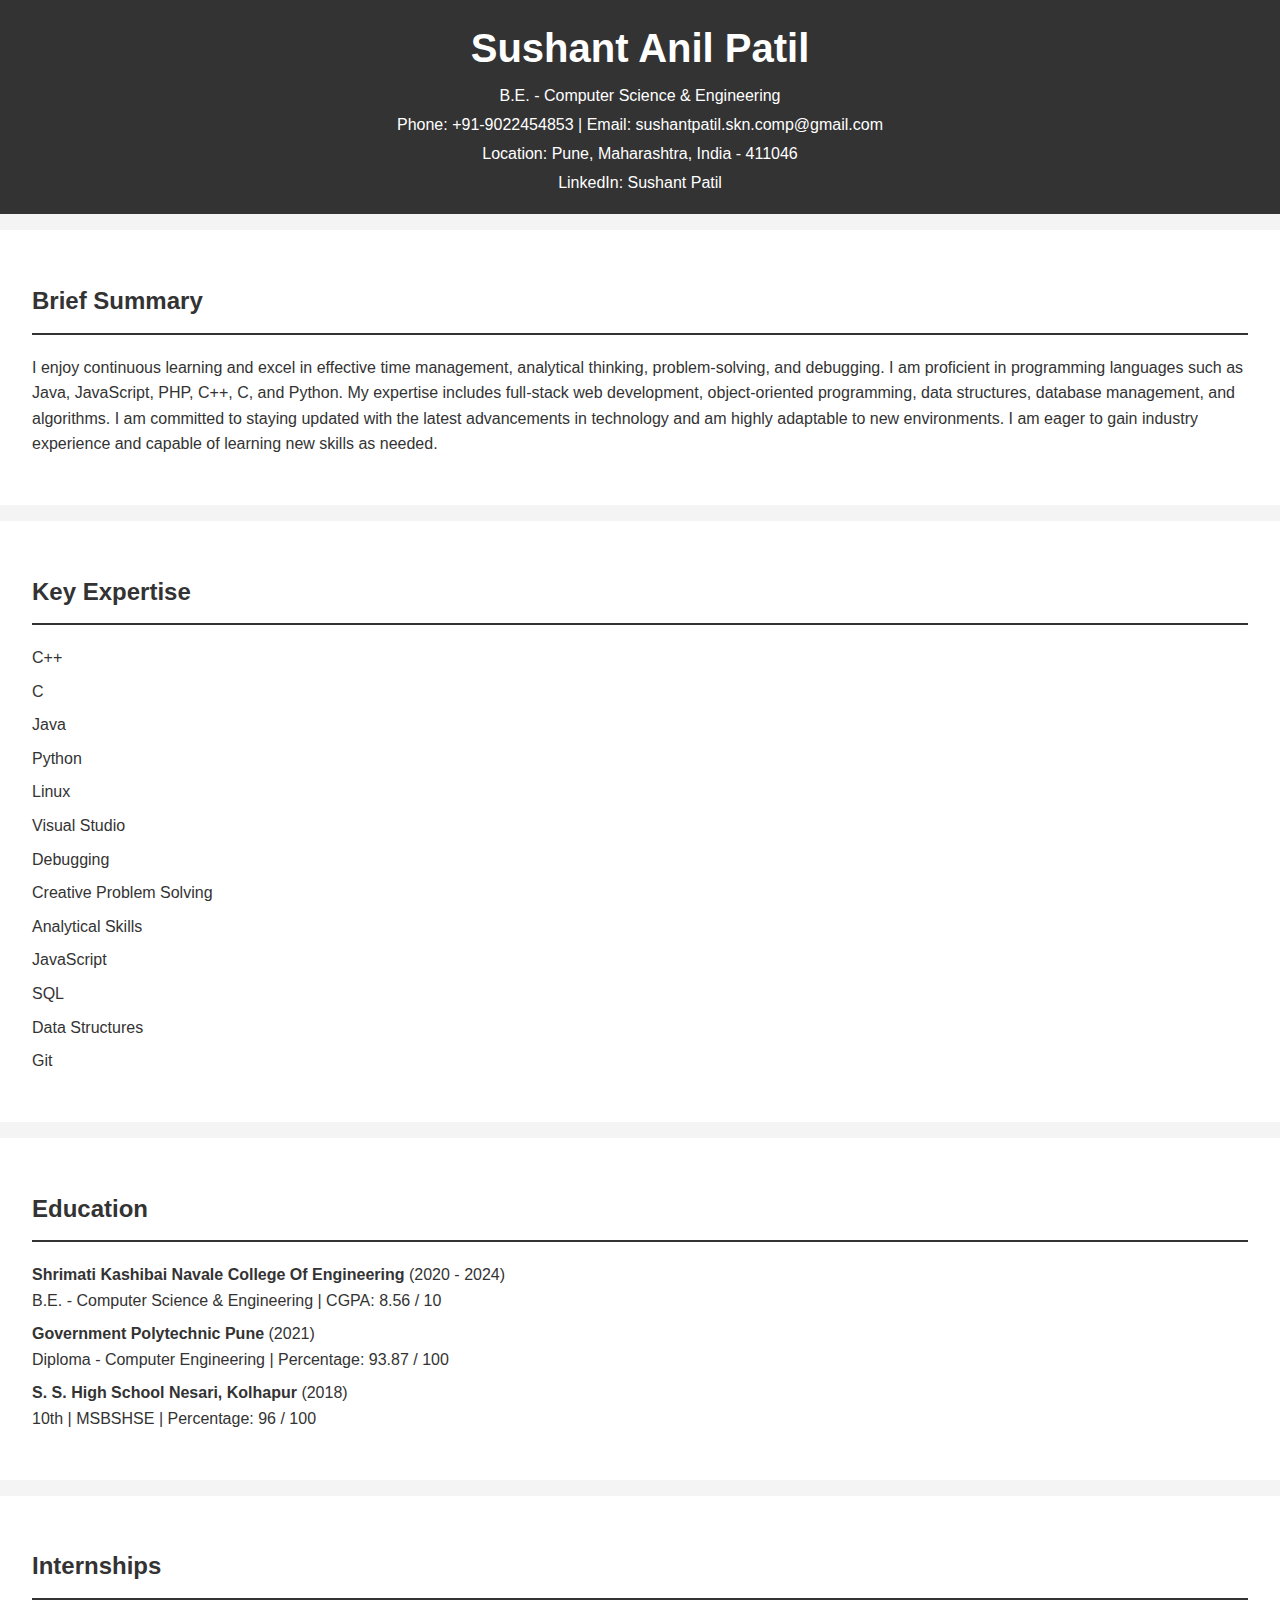
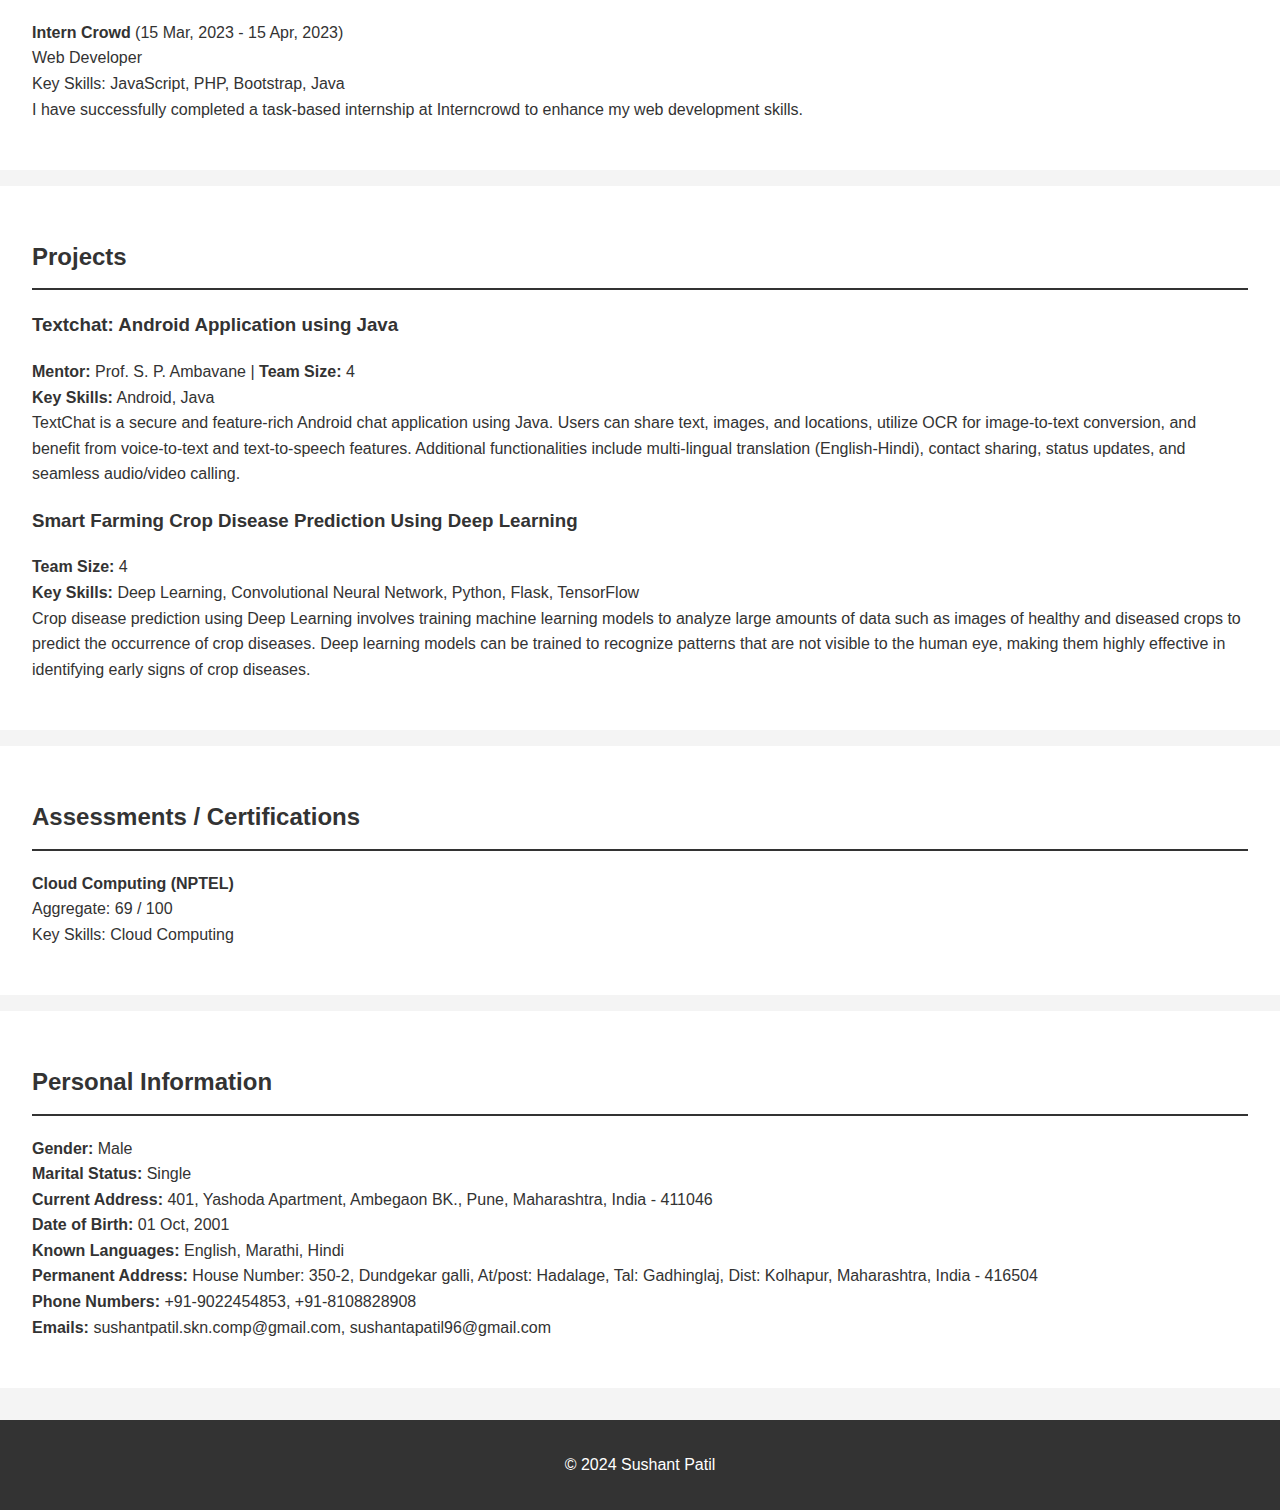
<file: ch/index.html>
<!DOCTYPE html>
<html lang="en">
<head>
    <meta charset="UTF-8">
    <meta name="viewport" content="width=device-width, initial-scale=1.0">
    <title>Sushant Patil's Portfolio</title>
    <link rel="stylesheet" href="styles.css">
</head>
<body>
    <header>
        <h1>Sushant Anil Patil</h1>
        <p>B.E. - Computer Science & Engineering</p>
        <p>Phone: +91-9022454853 | Email: sushantpatil.skn.comp@gmail.com</p>
        <p>Location: Pune, Maharashtra, India - 411046</p>
        <p>LinkedIn: <a style="color: white;" href="https://www.linkedin.com/in/sushant-patil-1214511b8">Sushant Patil</a></p>
    </header>

    <section id="summary">
        <h2>Brief Summary</h2>
        <p>I enjoy continuous learning and excel in effective time management, analytical thinking, problem-solving, and debugging. I am proficient in programming languages such as Java, JavaScript, PHP, C++, C, and Python. My expertise includes full-stack web development, object-oriented programming, data structures, database management, and algorithms. I am committed to staying updated with the latest advancements in technology and am highly adaptable to new environments. I am eager to gain industry experience and capable of learning new skills as needed.</p>
    </section>

    <section id="skills">
        <h2>Key Expertise</h2>
        <ul>
            <li>C++</li>
            <li>C</li>
            <li>Java</li>
            <li>Python</li>
            <li>Linux</li>
            <li>Visual Studio</li>
            <li>Debugging</li>
            <li>Creative Problem Solving</li>
            <li>Analytical Skills</li>
            <li>JavaScript</li>
            <li>SQL</li>
            <li>Data Structures</li>
            <li>Git</li>
        </ul>
    </section>

    <section id="education">
        <h2>Education</h2>
        <ul>
            <li><strong>Shrimati Kashibai Navale College Of Engineering</strong> (2020 - 2024)<br>
                B.E. - Computer Science & Engineering | CGPA: 8.56 / 10</li>
            <li><strong>Government Polytechnic Pune</strong> (2021)<br>
                Diploma - Computer Engineering | Percentage: 93.87 / 100</li>
            <li><strong>S. S. High School Nesari, Kolhapur</strong> (2018)<br>
                10th | MSBSHSE | Percentage: 96 / 100</li>
        </ul>
    </section>

    <section id="internships">
        <h2>Internships</h2>
        <p><strong>Intern Crowd</strong> (15 Mar, 2023 - 15 Apr, 2023)<br>
            Web Developer<br>
            Key Skills: JavaScript, PHP, Bootstrap, Java<br>
            I have successfully completed a task-based internship at Interncrowd to enhance my web development skills.</p>
    </section>

    <section id="projects">
        <h2>Projects</h2>
        <h3>Textchat: Android Application using Java</h3>
        <p><strong>Mentor:</strong> Prof. S. P. Ambavane | <strong>Team Size:</strong> 4<br>
            <strong>Key Skills:</strong> Android, Java<br>
            TextChat is a secure and feature-rich Android chat application using Java. Users can share text, images, and locations, utilize OCR for image-to-text conversion, and benefit from voice-to-text and text-to-speech features. Additional functionalities include multi-lingual translation (English-Hindi), contact sharing, status updates, and seamless audio/video calling.</p>
        
        <h3>Smart Farming Crop Disease Prediction Using Deep Learning</h3>
        <p><strong>Team Size:</strong> 4<br>
            <strong>Key Skills:</strong> Deep Learning, Convolutional Neural Network, Python, Flask, TensorFlow<br>
            Crop disease prediction using Deep Learning involves training machine learning models to analyze large amounts of data such as images of healthy and diseased crops to predict the occurrence of crop diseases. Deep learning models can be trained to recognize patterns that are not visible to the human eye, making them highly effective in identifying early signs of crop diseases.</p>
    </section>

    <section id="certifications">
        <h2>Assessments / Certifications</h2>
        <p><strong>Cloud Computing (NPTEL)</strong><br>
            Aggregate: 69 / 100<br>
            Key Skills: Cloud Computing</p>
    </section>

    <section id="personal">
        <h2>Personal Information</h2>
        <p><strong>Gender:</strong> Male<br>
            <strong>Marital Status:</strong> Single<br>
            <strong>Current Address:</strong> 401, Yashoda Apartment, Ambegaon BK., Pune, Maharashtra, India - 411046<br>
            <strong>Date of Birth:</strong> 01 Oct, 2001<br>
            <strong>Known Languages:</strong> English, Marathi, Hindi<br>
            <strong>Permanent Address:</strong> House Number: 350-2, Dundgekar galli, At/post: Hadalage, Tal: Gadhinglaj, Dist: Kolhapur, Maharashtra, India - 416504<br>
            <strong>Phone Numbers:</strong> +91-9022454853, +91-8108828908<br>
            <strong>Emails:</strong> <a href="mailto:sushantpatil.skn.comp@gmail.com">sushantpatil.skn.comp@gmail.com</a>, <a href="mailto:sushantapatil96@gmail.com">sushantapatil96@gmail.com</a></p>
    </section>

    <footer>
        <p>&copy; 2024 Sushant Patil</p>
    </footer>
</body>
</html>
</file>
<file: ch/styles.css>
body {
    font-family: Arial, sans-serif;
    line-height: 1.6;
    margin: 0;
    padding: 0;
    background: #f4f4f4;
    color: #333;
}

header {
    background: #333;
    color: #fff;
    padding: 1em 0;
    text-align: center;
}

header h1 {
    margin: 0;
    font-size: 2.5em;
}

header p {
    margin: 0.2em 0;
}

a {
    color: #333;
    text-decoration: none;
}

a:hover {
    text-decoration: underline;
}

section {
    padding: 2em;
    background: #fff;
    margin: 1em 0;
}

h2 {
    border-bottom: 2px solid #333;
    padding-bottom: 0.5em;
}

ul {
    list-style: none;
    padding: 0;
}

ul li {
    margin: 0.5em 0;
}

footer {
    text-align: center;
    padding: 1em 0;
    background: #333;
    color: #fff;
    margin-top: 2em;
}
</file>
